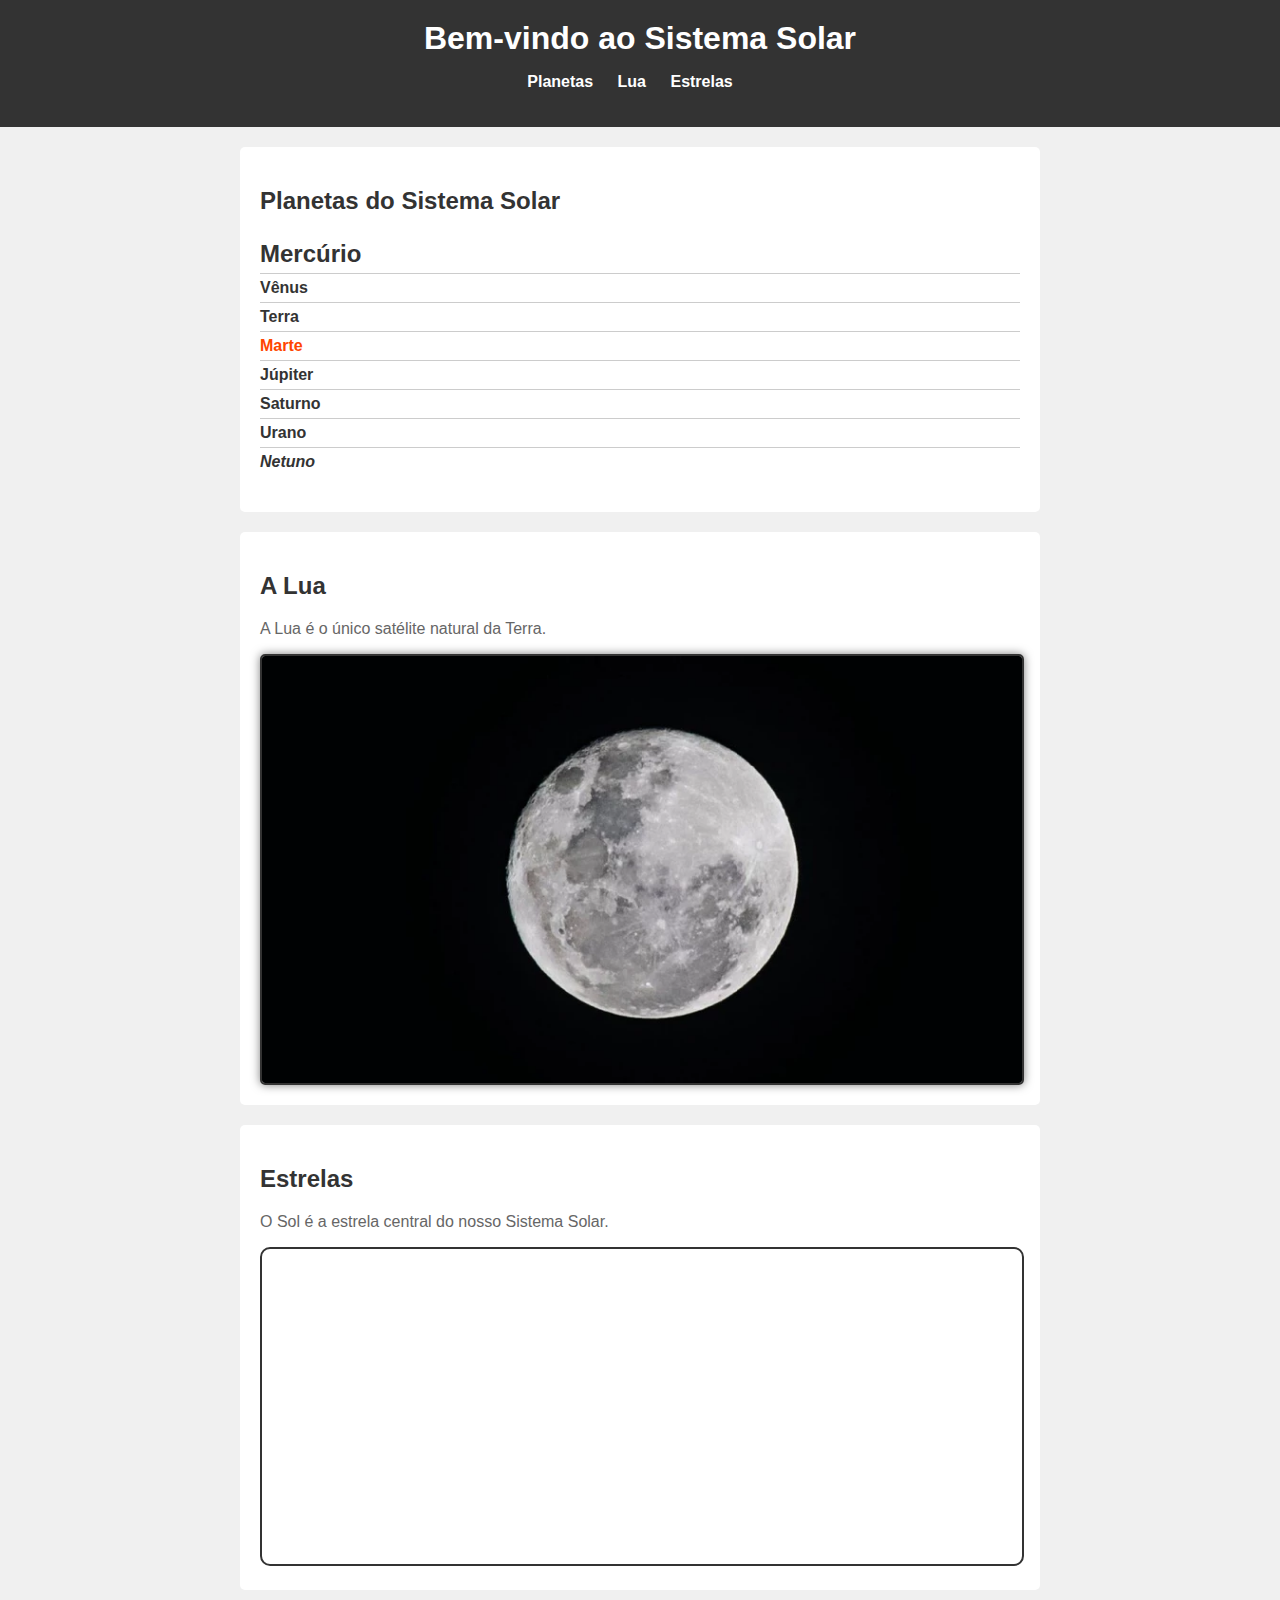
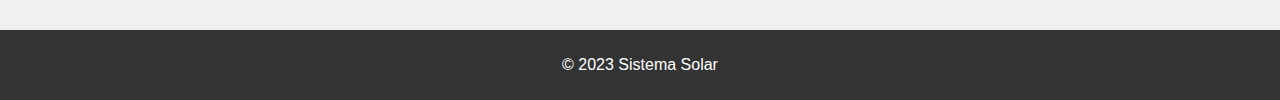
<file: index.html>
<!DOCTYPE html>
<html lang="en">
  <head>
    <meta charset="UTF-8" />
    <meta name="viewport" content="width=device-width, initial-scale=1.0" />
    <title>Sistema Solar</title>
    <link rel="stylesheet" href="styles.css" />
  </head>
  <body>
    <header>
      <h1>Bem-vindo ao Sistema Solar</h1>
      <nav>
        <ul>
          <li><a href="#planetas">Planetas</a></li>
          <li><a href="#lua">Lua</a></li>
          <li><a href="#estrelas">Estrelas</a></li>
        </ul>
      </nav>
    </header>

    <main>
      <section id="planetas">
        <h2>Planetas do Sistema Solar</h2>
        <ul id="list">
          <li>Mercúrio</li>
          <li>Vênus</li>
          <li>Terra</li>
          <li>Marte</li>
          <li>Júpiter</li>
          <li>Saturno</li>
          <li>Urano</li>
          <li>Netuno</li>
        </ul>
      </section>

      <section id="lua">
        <h2>A Lua</h2>
        <p>A Lua é o único satélite natural da Terra.</p>
        <img src="moon.jpg" alt="Lua" />
      </section>

      <section id="estrelas">
        <h2>Estrelas</h2>
        <p>O Sol é a estrela central do nosso Sistema Solar.</p>
        <iframe
          width="100%"
          src="https://www.youtube.com/embed/video_id"
          frameborder="0"
          allowfullscreen
        ></iframe>
      </section>
    </main>

    <footer>
      <p>&copy; 2023 Sistema Solar</p>
    </footer>
  </body>
</html>
</file>
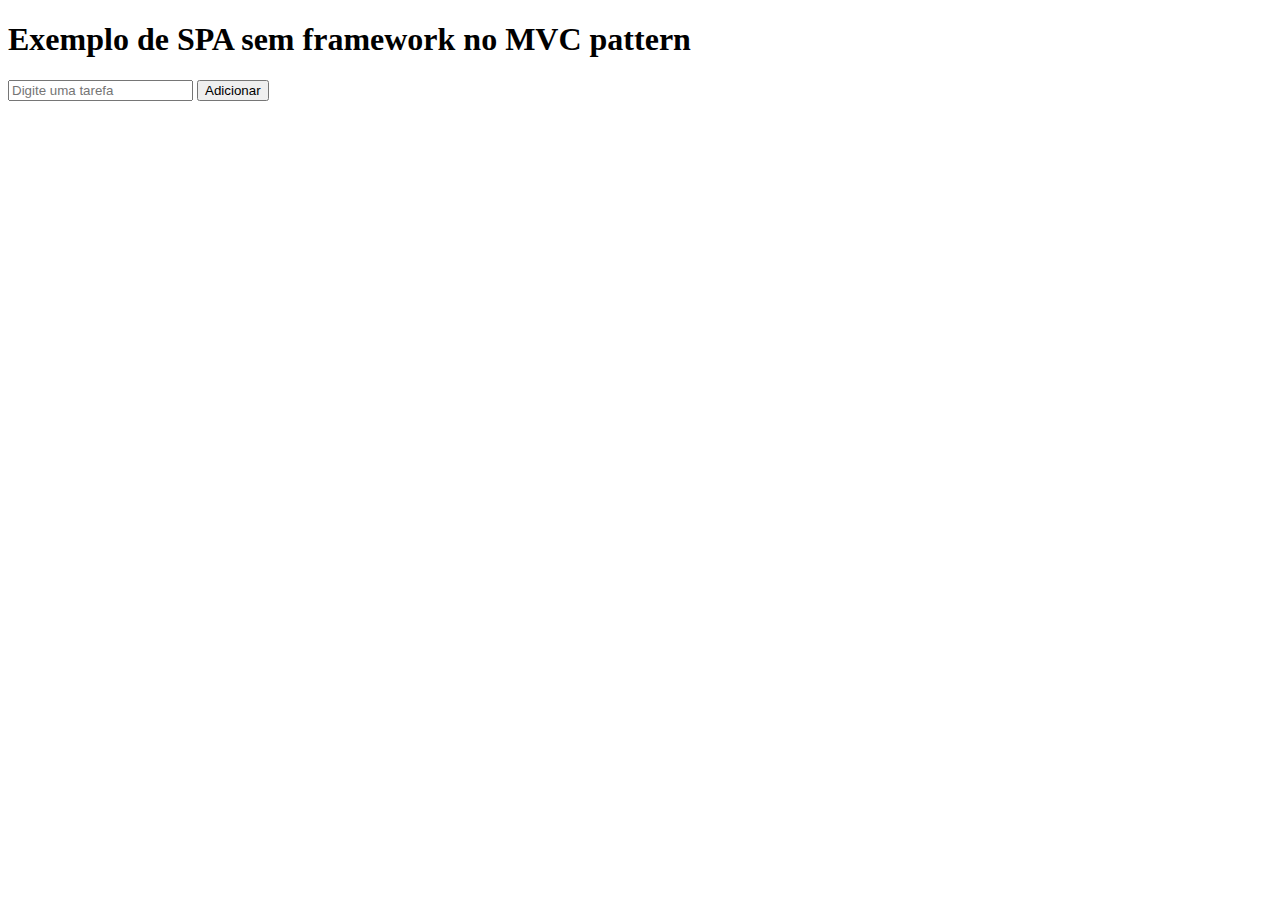
<file: mvcIndex.html>
<!DOCTYPE html>
<html>
  <head>
    <title>Exemplo de SPA sem framework no MVC pattern</title>
  </head>
  <body>
    <main id="app">
      <h1>Exemplo de SPA sem framework no MVC pattern</h1>
      <form id="todo-form">
        <input type="text" id="todo-input" placeholder="Digite uma tarefa" />
        <button type="submit">Adicionar</button>
      </form>
      <ul id="todo-list"></ul>
    </main>
    <script src="app.js"></script>
  </body>
</html>
</file>
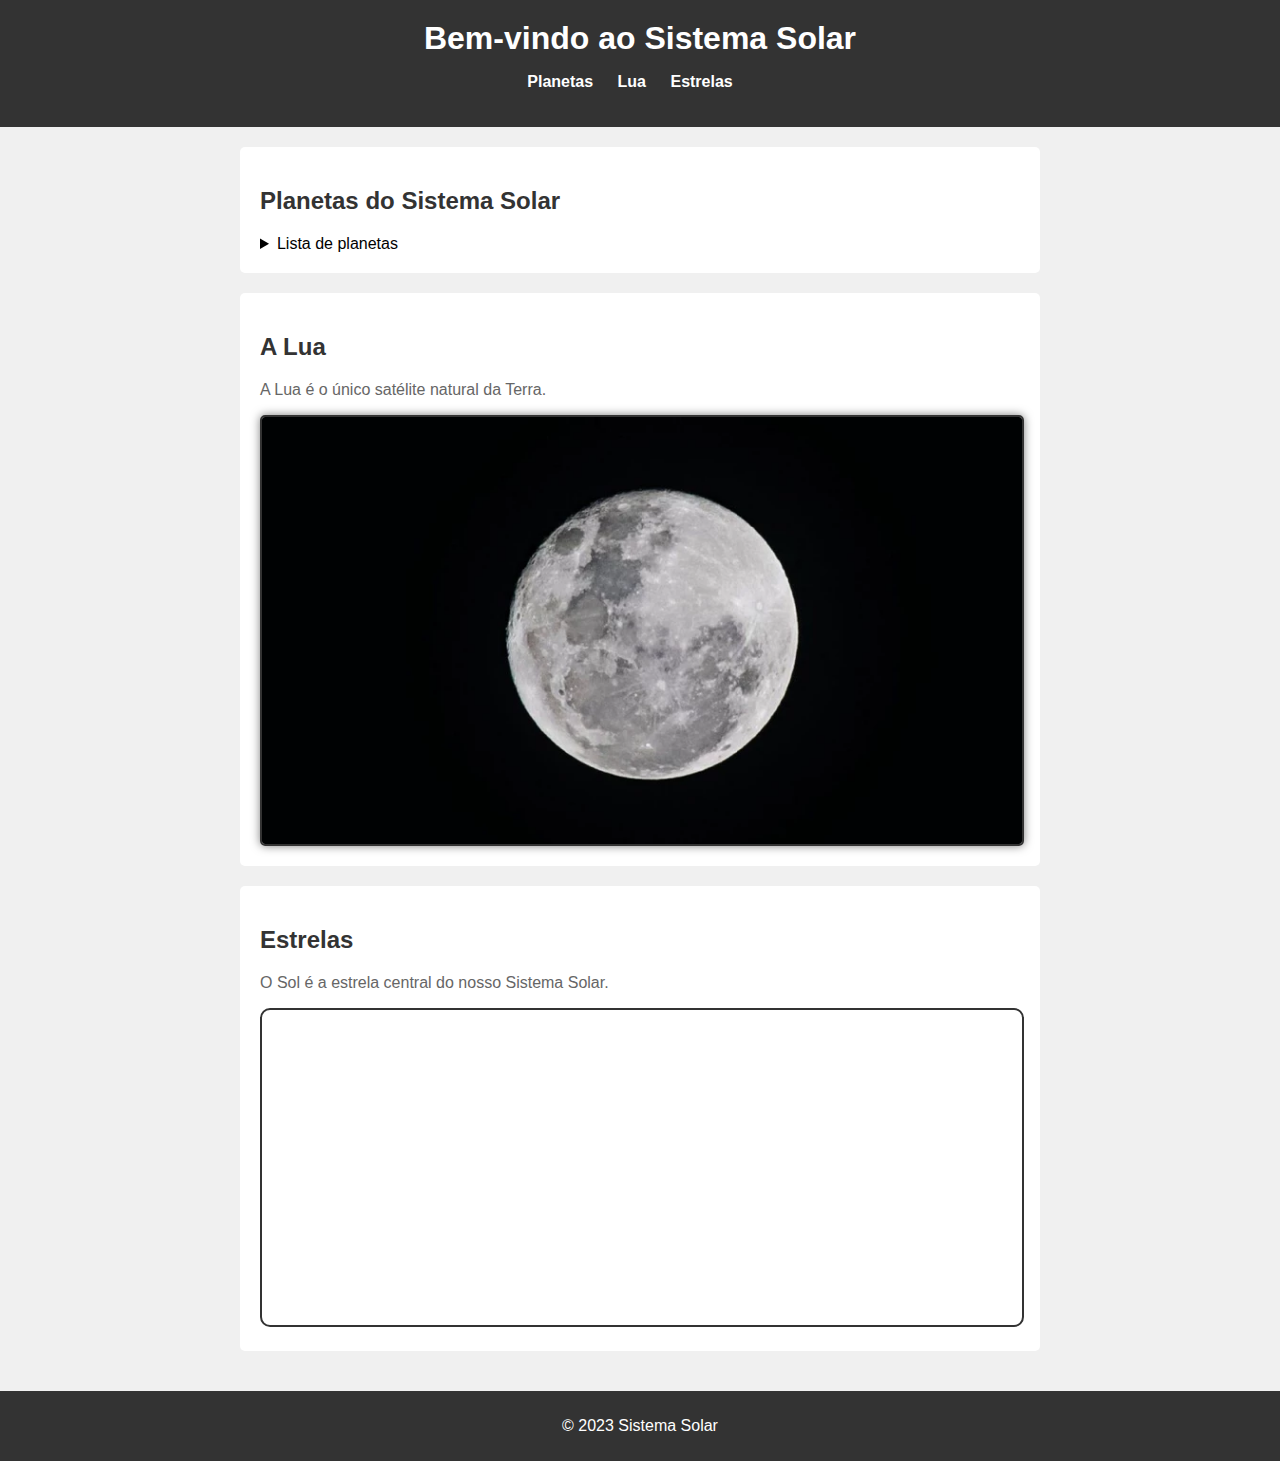
<file: task.html>
<!DOCTYPE html>
<html lang="en">
  <head>
    <meta charset="UTF-8" />
    <meta name="viewport" content="width=device-width, initial-scale=1.0" />
    <title>Sistema Solar</title>
    <link rel="stylesheet" href="styles.css" />
  </head>
  <body>
    <header>
      <h1>Bem-vindo ao Sistema Solar</h1>
      <nav>
        <ul>
          <li><a href="#planetas">Planetas</a></li>
          <li><a href="#lua">Lua</a></li>
          <li><a href="#estrelas">Estrelas</a></li>
        </ul>
      </nav>
    </header>

    <main>
      <section id="planetas">
        <h2>Planetas do Sistema Solar</h2>
        <details>
          <summary>Lista de planetas</summary>
          <ul>
            <li>Mercúrio</li>
            <li>Vênus</li>
            <li>Terra</li>
            <li>Marte</li>
            <li>Júpiter</li>
            <li>Saturno</li>
            <li>Urano</li>
            <li>Netuno</li>
          </ul>
        </details>
      </section>

      <section id="lua">
        <h2>A Lua</h2>
        <p>A Lua é o único satélite natural da Terra.</p>
        <img src="moon.jpg" alt="Lua" />
      </section>

      <section id="estrelas">
        <h2>Estrelas</h2>
        <p>O Sol é a estrela central do nosso Sistema Solar.</p>
        <iframe
          width="560"
          height="315"
          src="https://www.youtube.com/embed/video_id"
          frameborder="0"
          allowfullscreen
        ></iframe>
      </section>
    </main>

    <footer>
      <p>&copy; 2023 Sistema Solar</p>
    </footer>
  </body>
</html>
</file>
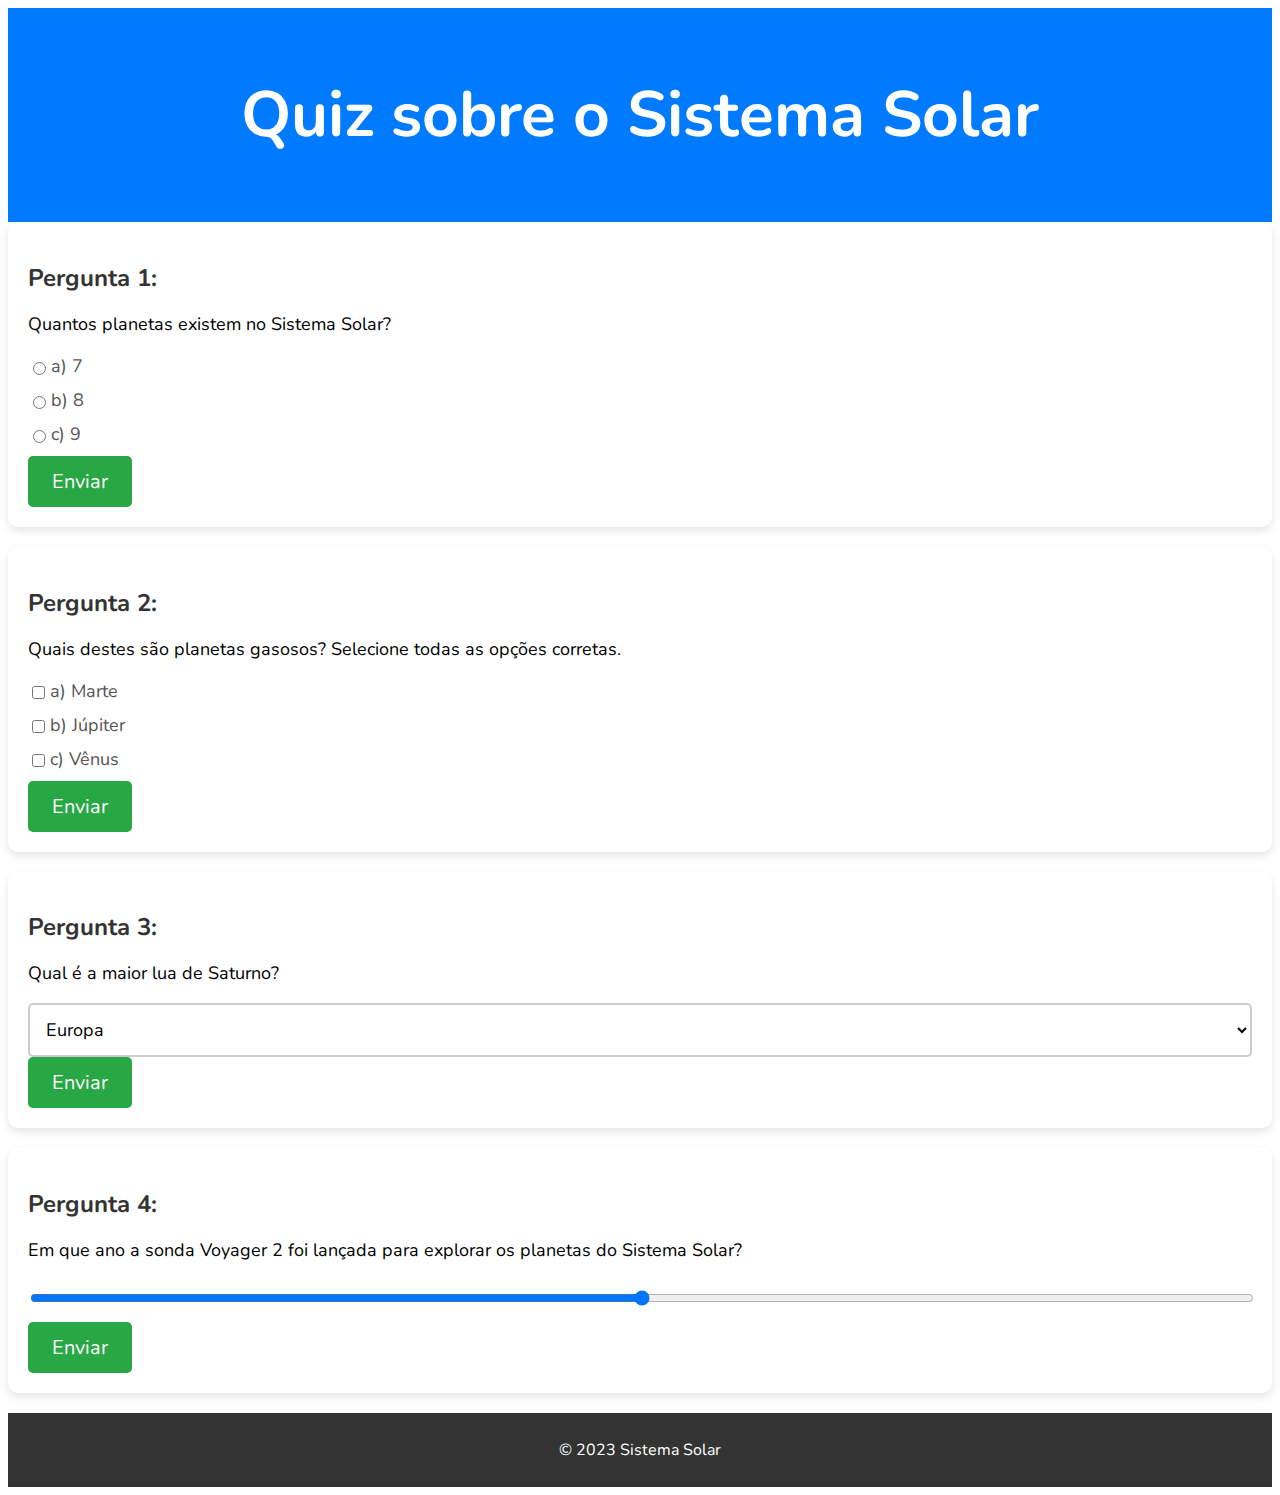
<file: task2.html>
<!DOCTYPE html>
<html lang="en">
  <head>
    <meta charset="UTF-8" />
    <meta name="viewport" content="width=device-width, initial-scale=1.0" />
    <link rel="stylesheet" href="styles-task.css" />
    <script src="script-task2.js" defer></script>
    <title>Quiz sobre o Sistema Solar</title>
  </head>
  <body>
    <header>
      <h1>Quiz sobre o Sistema Solar</h1>
    </header>

    <main>
      <section id="sectionOne">
        <h2>Pergunta 1:</h2>
        <p id="firstP">Quantos planetas existem no Sistema Solar?</p>
        <form>
          <label> <input type="radio" name="pergunta1" value="a" />a) 7 </label>
          <label> <input type="radio" name="pergunta1" value="b" />b) 8 </label>
          <label> <input type="radio" name="pergunta1" value="c" />c) 9 </label>
          <button type="submit">Enviar</button>
        </form>
      </section>

      <section id="form">
        <h2>Pergunta 2:</h2>
        <p>
          Quais destes são planetas gasosos? Selecione todas as opções corretas.
        </p>
        <form>
          <label>
            <input type="checkbox" name="pergunta2" value="a" />a) Marte
          </label>
          <label>
            <input type="checkbox" name="pergunta2" value="b" />b) Júpiter
          </label>
          <label>
            <input type="checkbox" name="pergunta2" value="c" />c) Vênus
          </label>
          <button id="my-button" type="submit">Enviar</button>
        </form>
      </section>

      <section>
        <h2>Pergunta 3:</h2>
        <p>Qual é a maior lua de Saturno?</p>
        <form>
          <select name="pergunta3" id="select">
            <option value="a">Europa</option>
            <option value="b">Titã</option>
            <option id="optionC" value="c">Lua de Ganimedes</option>
          </select>
          <button type="submit">Enviar</button>
        </form>
      </section>

      <section>
        <h2>Pergunta 4:</h2>
        <p>
          Em que ano a sonda Voyager 2 foi lançada para explorar os planetas do
          Sistema Solar?
        </p>
        <form>
          <input type="range" name="pergunta4" min="1960" max="1980" step="1" />
          <output></output>
          <button type="submit">Enviar</button>
        </form>
      </section>
    </main>

    <footer>
      <p>&copy; 2023 Sistema Solar</p>
    </footer>

    <script>
      // Atualiza a exibição do valor do slider
      document
        .querySelector('input[type="range"]')
        .addEventListener("input", function () {
          document.querySelector("output").textContent = this.value;
        });
    </script>
  </body>
</html>
</file>
<file: styles.css>
/* Estilos para o corpo da página */
body {
  font-family: Arial, sans-serif;
  margin: 0;
  padding: 0;
  background-color: #f0f0f0;
}

header {
  background-color: #333;
  color: #fff;
  text-align: center;
  padding: 20px 0;
  animation: moveUp 0.3s ease-in-out;
  transition: background-color 0.8s ease-in-out;
}

header h1 {
  margin: 0;
}

.displayNone {
  display: none;
}

.borderRed {
  border: 1px solid red;
}

nav ul {
  list-style-type: none;
  padding: 0;
}

nav ul li {
  display: inline;
  margin-right: 20px;
}

nav ul li a {
  text-decoration: none;
  color: #fff;
  font-weight: bold;
}

nav ul li a:hover {
  color: #a7a5a5;
  text-decoration: underline;
}

/* Estilos para as seções */
main {
  max-width: 800px;
  margin: 0 auto;
  padding: 20px;
}

section {
  background-color: #fff;
  margin-bottom: 20px;
  padding: 20px;
  border-radius: 5px;
  transform: translateY(0);
  transition: background-color 0.8s ease-in-out;
  animation: moveUp 0.3s ease-in-out;
}

section h2 {
  color: #333;
}

section h2:hover {
  color: #666;
}

section p {
  color: #666;
}

/* Estilos para a lista de planetas */
section#planetas ul {
  list-style-type: none;
  padding: 0;
}

section#planetas li {
  padding: 5px 0;
  border-bottom: 1px solid #ccc;
  font-weight: bold;
  color: #333;
}

/* Estilize o primeiro item da lista */
section#planetas li:first-child {
  font-size: 24px;
}

/* Estilize o último item da lista */
section#planetas li:last-child {
  border-bottom: none;
  font-style: italic;
}

/* Estilize o item na posição 4 da lista (Marte) */
section#planetas li:nth-child(4) {
  color: #ff4500; /* Cor personalizada para Marte */
}

img {
  max-width: 100%;
  height: auto;
  display: block;
  margin: 0 auto;
  border: 2px solid #333;
  border-radius: 5px;
  box-shadow: 0 0 10px rgba(0, 0, 0, 0.5);
}

section#estrelas iframe {
  width: 100%; /* Largura de 100% do contêiner pai */
  height: 315px; /* Altura inicial 0 para manter a proporção */
  margin: 0 auto; /* Centralize o vídeo horizontalmente */

  /* Estilize o player de vídeo */
  border: 2px solid #333;
  border-radius: 10px;
}

footer {
  background-color: #333;
  color: #fff;
  text-align: center;
  padding: 10px 0;
}

@keyframes moveUp {
  from {
    transform: translateY(20px);
  }
  to {
    transform: translateY(0);
  }
}
</file>
<file: styles-task.css>
/* Importe uma fonte do Google Fonts (por exemplo, "Nunito") */
@import url("https://fonts.googleapis.com/css2?family=Nunito:wght@400;700&display=swap");

header {
  background-color: #007bff;
  color: #fff;
  text-align: center;
  padding: 20px 0;
  font-family: "Nunito", sans-serif;
  font-size: 32px;
  transition: background-color 0.3s ease;
}

header:hover {
  background-color: #0056b3;
}

section {
  background-color: #fff;
  box-shadow: 0 4px 8px rgba(0, 0, 0, 0.1);
  border-radius: 10px;
  margin-bottom: 20px;
  padding: 20px;
  font-family: "Nunito", sans-serif;
  font-size: 18px;
  transition: transform 0.2s ease;
}

section:hover {
  transform: scale(1.02);
  box-shadow: 0 6px 12px rgba(0, 0, 0, 0.2);
}

h2 {
  color: #333;
  font-size: 24px;
  margin-bottom: 10px;
}

form {
  margin-top: 10px;
}

label {
  display: block;
  margin-bottom: 10px;
  color: #555;
  font-size: 18px;
}

input[type="radio"],
input[type="checkbox"] {
  margin-right: 5px;
  vertical-align: middle;
}

select {
  width: 100%;
  padding: 12px;
  font-size: 18px;
  border: 2px solid #ccc;
  border-radius: 5px;
  background-color: #fff;
  font-family: "Nunito", sans-serif;
  transition: border-color 0.3s ease;
}

select:hover {
  border-color: #007bff;
}

button[type="submit"] {
  background-color: #28a745;
  color: #fff;
  border: none;
  padding: 12px 24px;
  border-radius: 5px;
  cursor: pointer;
  font-family: "Nunito", sans-serif;
  font-size: 20px;
  transition: background-color 0.3s ease;
}

button[type="submit"]:hover {
  background-color: #218838;
}

input[type="range"] {
  width: 100%;
  margin-top: 10px;
}

output {
  display: block;
  margin-top: 10px;
  font-family: "Nunito", sans-serif;
  font-size: 18px;
  color: #333;
}

footer {
  background-color: #333;
  color: #fff;
  text-align: center;
  padding: 10px 0;
  font-family: "Nunito", sans-serif;
  font-size: 16px;
}
</file>
